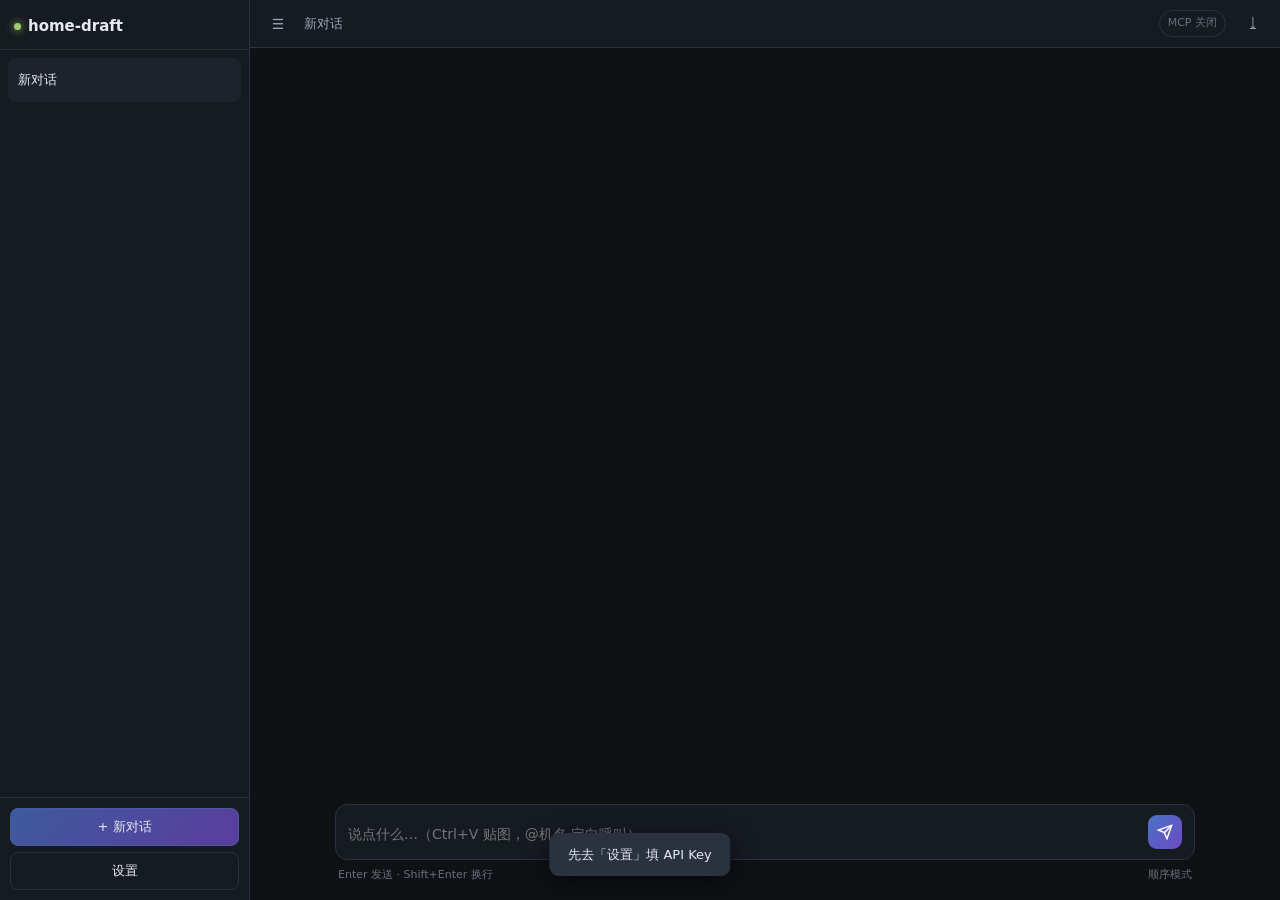
<file: home-draft-main/frontend/index.html>
<!DOCTYPE html>
<html lang="zh-CN">
<head>
<meta charset="UTF-8">
<meta name="viewport" content="width=device-width,initial-scale=1">
<title>home-draft</title>
<style>
:root{--bg:#0f1115;--bg2:#161a21;--bg3:#1d222b;--line:#2a3140;--fg:#e6e9ef;--fg2:#9aa4b5;
--fg3:#66707f;--accent:#7aa2f7;--ok:#9ece6a;--err:#f7768e}
*{box-sizing:border-box;margin:0;padding:0}
html,body{height:100%}
body{font-family:-apple-system,"Segoe UI","Microsoft YaHei",system-ui,sans-serif;background:var(--bg);
color:var(--fg);font-size:14px;line-height:1.65;display:flex;overflow:hidden}
button,input,textarea,select{font-family:inherit;font-size:inherit;color:inherit}
button{cursor:pointer;border:none;background:none}
::-webkit-scrollbar{width:8px;height:8px}
::-webkit-scrollbar-thumb{background:#333c4d;border-radius:4px}
#errbar{position:fixed;top:0;left:0;right:0;z-index:999;background:#3a1420;border-bottom:2px solid #f7768e;
color:#ffc9d4;padding:10px 40px 10px 14px;font-size:12.5px;font-family:Consolas,monospace;
white-space:pre-wrap;max-height:40vh;overflow:auto;display:none}
#errbar .x{position:absolute;top:6px;right:10px;color:#ffc9d4;font-size:18px}
#sidebar{width:250px;flex:0 0 250px;background:var(--bg2);border-right:1px solid var(--line);
display:flex;flex-direction:column;transition:margin-left .2s}
#sidebar.hide{margin-left:-250px}
.sb-head{padding:14px 14px 10px;border-bottom:1px solid var(--line);font-size:15px;font-weight:600;
display:flex;align-items:center;gap:7px}
.dot{width:7px;height:7px;border-radius:50%;background:var(--ok);box-shadow:0 0 8px var(--ok)}
.sb-list{flex:1;overflow-y:auto;padding:8px}
.conv{padding:9px 10px;border-radius:8px;margin-bottom:3px;display:flex;align-items:center;gap:8px;
cursor:pointer;color:var(--fg2);font-size:13px}
.conv:hover,.conv.active{background:var(--bg3)}
.conv.active{color:var(--fg)}
.conv .name{flex:1;overflow:hidden;text-overflow:ellipsis;white-space:nowrap}
.conv .del{opacity:0;color:var(--fg3);font-size:16px;padding:0 3px}
.conv:hover .del{opacity:1}
.sb-foot{padding:10px;border-top:1px solid var(--line);display:flex;flex-direction:column;gap:6px}
.btn{padding:9px 12px;border-radius:8px;background:var(--bg3);color:var(--fg);text-align:center;
font-size:13px;border:1px solid transparent;transition:.15s}
.btn:hover{background:#252c38;border-color:var(--line)}
.btn.primary{background:linear-gradient(135deg,#3d5a9e,#5b3d9e);border-color:#4a5a9e}
.btn.sm{padding:6px 10px;font-size:12px}
.btn.ghost{background:transparent;border:1px solid var(--line)}
.btn.danger{color:var(--err);border:1px solid #4a2c35}
#main{flex:1;display:flex;flex-direction:column;min-width:0}
#topbar{height:48px;flex:0 0 48px;border-bottom:1px solid var(--line);display:flex;align-items:center;
padding:0 12px;gap:10px;background:var(--bg2)}
#conv-title{flex:1;font-size:13px;color:var(--fg2);overflow:hidden;text-overflow:ellipsis;white-space:nowrap}
.icon-btn{width:32px;height:32px;border-radius:7px;display:grid;place-items:center;color:var(--fg2)}
.icon-btn:hover{background:var(--bg3);color:var(--fg)}
.badge{font-size:11px;padding:3px 8px;border-radius:20px;border:1px solid var(--line);color:var(--fg3)}
.badge.on{color:var(--ok);border-color:#2f4a2f}
.badge.off{color:var(--err);border-color:#4a2c35}
#messages{flex:1;overflow-y:auto;padding:20px 0 8px}
.msg{max-width:860px;margin:0 auto 20px;padding:0 20px;display:flex;gap:11px}
.msg.user{flex-direction:row-reverse}
.avatar{width:32px;height:32px;flex:0 0 32px;border-radius:9px;display:grid;place-items:center;
font-size:13px;font-weight:600;color:#fff}
.col{min-width:0;max-width:calc(100% - 90px);display:flex;flex-direction:column}
.msg.user .col{align-items:flex-end}
.sender{font-size:11px;color:var(--fg3);margin-bottom:4px;padding:0 3px}
.bubble{background:var(--bg2);border:1px solid var(--line);border-radius:10px;padding:10px 14px;
word-wrap:break-word;overflow-wrap:anywhere}
.msg.user .bubble{background:#243147;border-color:#2f4059}
.bubble img{max-width:100%;border-radius:6px;margin:5px 0;display:block}
.tools{display:flex;gap:8px;margin-top:6px;opacity:0;transition:.15s}
.msg:hover .tools{opacity:1}
.tools button{font-size:11px;color:var(--fg3)}
.tools button:hover{color:var(--accent)}
.bubble p{margin:0 0 8px}.bubble p:last-child{margin-bottom:0}
.bubble h1,.bubble h2,.bubble h3{margin:12px 0 7px;line-height:1.3}
.bubble ul,.bubble ol{margin:6px 0 8px;padding-left:22px}
.bubble code{background:#0c0e12;padding:1.5px 5px;border-radius:4px;font-size:12.5px;
font-family:Consolas,monospace;color:#e6b673}
.bubble pre{background:#0b0d11;border:1px solid var(--line);border-radius:8px;padding:11px 13px;
overflow-x:auto;margin:8px 0}
.bubble pre code{background:none;padding:0;color:#c3ccdb}
.bubble blockquote{border-left:3px solid var(--accent);padding-left:11px;color:var(--fg2);margin:8px 0}
.bubble table{border-collapse:collapse;margin:8px 0;font-size:13px}
.bubble th,.bubble td{border:1px solid var(--line);padding:5px 10px}
.bubble a{color:var(--accent)}
.bubble hr{border:none;border-top:1px solid var(--line);margin:12px 0}
.toolcard{border:1px solid #3a4a6a;background:#12171f;border-radius:8px;margin:8px 0;font-size:12px;overflow:hidden}
.toolcard .th{padding:7px 11px;background:#182030;color:var(--accent)}
.toolcard .tb{padding:8px 11px;color:var(--fg2);font-family:Consolas,monospace;font-size:11.5px;
white-space:pre-wrap;max-height:200px;overflow:auto}
.typing span{display:inline-block;width:6px;height:6px;border-radius:50%;background:var(--fg3);margin-right:4px;
animation:bl 1.2s infinite}
.typing span:nth-child(2){animation-delay:.2s}.typing span:nth-child(3){animation-delay:.4s}
@keyframes bl{0%,60%,100%{opacity:.3}30%{opacity:1}}
@keyframes sp{to{transform:rotate(360deg)}}.spin{animation:sp 1s linear infinite;display:inline-block}
#composer{padding:10px 20px 16px;max-width:900px;margin:0 auto;width:100%}
#inputbox{background:var(--bg2);border:1px solid var(--line);border-radius:12px;padding:10px 12px}
#inputbox:focus-within{border-color:#3f5a8a}
#atts{display:flex;gap:6px;flex-wrap:wrap;margin-bottom:7px}
#atts:empty{display:none}
.att{position:relative;width:52px;height:52px;border-radius:7px;overflow:hidden;border:1px solid var(--line)}
.att img{width:100%;height:100%;object-fit:cover}
.att .x{position:absolute;top:1px;right:1px;width:16px;height:16px;border-radius:50%;background:#000a;
color:#fff;font-size:11px;display:grid;place-items:center}
#inputrow{display:flex;align-items:flex-end;gap:8px}
#input{flex:1;background:none;border:none;outline:none;resize:none;max-height:180px;min-height:24px;
line-height:1.55;padding:3px 0}
#send{width:34px;height:34px;border-radius:9px;background:linear-gradient(135deg,#4a72c4,#6d4ac4);
display:grid;place-items:center;color:#fff;flex:0 0 34px}
#send.stop{background:#8a3a4a}
#hint{display:flex;justify-content:space-between;font-size:11px;color:var(--fg3);margin-top:6px;padding:0 3px}
#welcome{flex:1;display:flex;flex-direction:column;align-items:center;justify-content:center;gap:12px;
color:var(--fg2);text-align:center;padding:20px}
#welcome h1{font-size:26px;font-weight:600;background:linear-gradient(135deg,#7aa2f7,#bb9af7);
-webkit-background-clip:text;background-clip:text;color:transparent}
#welcome p{font-size:13px;max-width:420px;line-height:1.8}
.mask{position:fixed;inset:0;background:#000a;z-index:100;display:flex;align-items:center;
justify-content:center;padding:20px}
.modal{background:var(--bg2);border:1px solid var(--line);border-radius:14px;width:100%;max-width:640px;
max-height:88vh;display:flex;flex-direction:column;box-shadow:0 20px 60px #0009}
.mhead{display:flex;align-items:center;padding:15px 18px;border-bottom:1px solid var(--line)}
.mhead h2{font-size:15px;flex:1}
.mbody{padding:16px 18px;overflow-y:auto;flex:1}
.mfoot{padding:13px 18px;border-top:1px solid var(--line);display:flex;gap:9px;justify-content:flex-end}
.tabs{display:flex;gap:4px;padding:0 18px;border-bottom:1px solid var(--line)}
.tab{padding:10px 13px;font-size:13px;color:var(--fg3);border-bottom:2px solid transparent;
margin-bottom:-1px;cursor:pointer}
.tab.active{color:var(--accent);border-bottom-color:var(--accent)}
.field{margin-bottom:14px}
.field label{display:block;font-size:12px;color:var(--fg2);margin-bottom:5px}
.desc{font-size:11px;color:var(--fg3);margin-top:4px;line-height:1.6}
.field input,.field select,.field textarea{width:100%;background:var(--bg);border:1px solid var(--line);
border-radius:7px;padding:8px 10px;outline:none}
.field input:focus{border-color:#3f5a8a}
.field textarea{resize:vertical;min-height:70px;font-family:Consolas,monospace;font-size:12.5px}
.row2{display:grid;grid-template-columns:1fr 1fr;gap:11px}
.sw{display:flex;align-items:center;justify-content:space-between;padding:9px 0;
border-bottom:1px solid #2228;gap:12px}
.sw:last-child{border:none}
.sw .l{font-size:13px}
.sw .d{font-size:11px;color:var(--fg3);margin-top:2px}
.tg{width:40px;height:22px;border-radius:11px;background:#333c4d;position:relative;flex:0 0 40px;
transition:.2s;cursor:pointer}
.tg::after{content:"";position:absolute;width:16px;height:16px;border-radius:50%;background:#fff;
top:3px;left:3px;transition:.2s}
.tg.on{background:var(--accent)}.tg.on::after{left:21px}
.machine{border:1px solid var(--line);border-radius:9px;padding:12px;margin-bottom:11px;background:var(--bg3)}
.machine .mh{display:flex;align-items:center;gap:8px;margin-bottom:10px}
.machine .c{width:10px;height:10px;border-radius:50%}
.machine .n{flex:1;font-size:13px;font-weight:600}
.machine .a{display:flex;gap:6px}
.mem{border:1px solid var(--line);border-radius:8px;padding:10px;margin-bottom:8px;background:var(--bg3);
font-size:12.5px}
.mem .mt{display:flex;justify-content:space-between;margin-bottom:5px;color:var(--fg3);font-size:11px}
#toast{position:fixed;bottom:24px;left:50%;transform:translateX(-50%) translateY(80px);background:#2a3240;
border:1px solid var(--line);padding:10px 18px;border-radius:9px;font-size:13px;z-index:300;opacity:0;
transition:.25s;box-shadow:0 8px 24px #0008}
#toast.show{opacity:1;transform:translateX(-50%) translateY(0)}
#toast.err{border-color:#5a2c38;color:#ffb0bd}
#toast.ok{border-color:#2f4a2f;color:#b6e08f}
.hidden{display:none!important}
</style>
</head>
<body>

<div id="errbar"><button class="x" onclick="document.getElementById('errbar').style.display='none'">×</button><div id="errtxt"></div></div>

<aside id="sidebar">
  <div class="sb-head"><span class="dot"></span>home-draft</div>
  <div class="sb-list" id="convlist"></div>
  <div class="sb-foot">
    <button class="btn primary" onclick="newConv()">+ 新对话</button>
    <button class="btn ghost" onclick="openSettings()">设置</button>
  </div>
</aside>

<main id="main">
  <div id="topbar">
    <button class="icon-btn" onclick="document.getElementById('sidebar').classList.toggle('hide')">☰</button>
    <div id="conv-title">新对话</div>
    <span class="badge" id="mcpbadge">MCP 未连接</span>
    <button class="icon-btn" onclick="openExport()" title="导出">⤓</button>
  </div>

  <div id="welcome">
    <h1>home-draft</h1>
    <p>一个跑在本地的家。<br>先去设置里填 provider。</p>
    <button class="btn" onclick="openSettings()">开始配置</button>
  </div>

  <div id="messages" class="hidden"></div>

  <div id="composer" class="hidden">
    <div id="inputbox">
      <div id="atts"></div>
      <div id="inputrow">
        <textarea id="input" rows="1" placeholder="说点什么…（Ctrl+V 贴图，@机名 定向呼叫）"></textarea>
        <button id="send" onclick="onSendClick()"><svg width="16" height="16" viewBox="0 0 24 24" fill="none" stroke="currentColor" stroke-width="2.2"><path d="M22 2L11 13"/><path d="M22 2l-7 20-4-9-9-4 20-7z"/></svg></button>
      </div>
    </div>
    <div id="hint"><span>Enter 发送 · Shift+Enter 换行</span><span id="modehint"></span></div>
  </div>
</main>

<div id="modal"></div>
<div id="toast"></div>

<script>
/* ==================================================================
   0. 错误看得见
   ================================================================== */
function showErr(msg) {
  const bar = document.getElementById('errbar');
  const txt = document.getElementById('errtxt');
  if (!bar || !txt) return;
  txt.textContent += (txt.textContent ? '\n' : '') + msg;
  bar.style.display = 'block';
}
window.addEventListener('error', e => {
  showErr('[错误] ' + (e.message || '?') + '\n  位置: ' + (e.filename || '?') + ':' + (e.lineno || '?'));
});
window.addEventListener('unhandledrejection', e => {
  showErr('[未处理的 Promise 错误] ' + (e.reason && e.reason.message ? e.reason.message : e.reason));
});

/* ==================================================================
   1. 存储
   ================================================================== */
const K = { CONV: 'hd.conv', SET: 'hd.set', MEM: 'hd.mem', CUR: 'hd.cur' };
const store = {
  get(k, d) { try { const v = localStorage.getItem(k); return v ? JSON.parse(v) : d; } catch (e) { return d; } },
  set(k, v) { try { localStorage.setItem(k, JSON.stringify(v)); return true; } catch (e) { toast('存储失败: ' + e.message, 'err'); return false; } },
};

const DEF = {
  mcpUrl: 'http://127.0.0.1:8766',
  mcpEnabled: false,
  confirmTools: true,
  mode: 'sequential',
  maxToolRounds: 6,
  machines: [{
    id: 'miro', name: 'miro', color: '#7aa2f7', enabled: true,
    provider: 'anthropic', baseUrl: 'https://api.anthropic.com', apiKey: '',
    model: 'claude-sonnet-4-20250514',
    systemPrompt: '你是 miro，住在这个家里。说话自然、有温度。',
    maxTokens: 4096, temperature: 0.7,
  }],
};

let settings = Object.assign({}, DEF, store.get(K.SET, {}));
if (!Array.isArray(settings.machines) || !settings.machines.length) {
  settings.machines = JSON.parse(JSON.stringify(DEF.machines));
}
let conversations = store.get(K.CONV, []);
let memories = store.get(K.MEM, []);
let curId = store.get(K.CUR, null);
let pending = [];
let abortCtl = null;
let busy = false;
let mcpCache = null;
let tab = 'provider';
let extServers = [];

const saveSet = () => store.set(K.SET, settings);
const saveConv = () => store.set(K.CONV, conversations);
const saveMem = () => store.set(K.MEM, memories);

/* ==================================================================
   2. 小工具
   ================================================================== */
const uid = () => Date.now().toString(36) + Math.random().toString(36).slice(2, 7);
const esc = s => String(s == null ? '' : s).replace(/[&<>"']/g,
  c => ({ '&': '&amp;', '<': '&lt;', '>': '&gt;', '"': '&quot;', "'": '&#39;' }[c]));
const $ = id => document.getElementById(id);

function toast(msg, type) {
  const el = $('toast'); if (!el) return;
  el.textContent = msg;
  el.className = 'show ' + (type || '');
  clearTimeout(el._t);
  el._t = setTimeout(() => { el.className = ''; }, 2400);
}

const getName = id => settings.machines.find(m => m.id === id || m.name === id);
function hhmm(ts) {
  if (!ts) return '';
  const d = new Date(ts);
  return String(d.getHours()).padStart(2, '0') + ':' + String(d.getMinutes()).padStart(2, '0');
}

/* ==================================================================
   3. Markdown（轻量自实现）
   ================================================================== */
function md(src) {
  if (!src) return '';
  let s = String(src).replace(/\r\n/g, '\n');
  const blocks = [];
  s = s.replace(/```([\w+-]*)\n?([\s\S]*?)```/g, (_, lang, code) => {
    const i = blocks.length;
    blocks.push('<pre><code>' + esc(code.replace(/\n$/, '')) + '</code></pre>');
    return '\u0000B' + i + '\u0000';
  });

  const inline = t => t
    .replace(/`([^`\n]+)`/g, (_, c) => '<code>' + esc(c) + '</code>')
    .replace(/!\[([^\]]*)\]\(([^)\s]+)\)/g, (_, a, u) => '<img src="' + esc(u) + '" alt="' + esc(a) + '">')
    .replace(/\[([^\]]+)\]\(([^)\s]+)\)/g, (_, t2, u) => '<a href="' + esc(u) + '" target="_blank" rel="noopener">' + esc(t2) + '</a>')
    .replace(/\*\*([^*]+)\*\*/g, '<strong>$1</strong>')
    .replace(/(^|[^*])\*([^*\n]+)\*/g, '$1<em>$2</em>')
    .replace(/~~([^~]+)~~/g, '<del>$1</del>');

  const out = [];
  let list = null, quote = false, tbl = [];
  const fList = () => { if (list) { out.push('</' + list + '>'); list = null; } };
  const fQuote = () => { if (quote) { out.push('</blockquote>'); quote = false; } };
  const fTbl = () => {
    if (!tbl.length) return;
    const rows = tbl.filter(r => !/^\s*\|?[\s:-]+\|/.test(r));
    const cells = r => r.replace(/^\||\|$/g, '').split('|').map(c => c.trim());
    if (rows.length) {
      out.push('<table><thead><tr>' + cells(rows[0]).map(c => '<th>' + inline(c) + '</th>').join('') +
        '</tr></thead><tbody>' + rows.slice(1).map(r => '<tr>' + cells(r).map(c => '<td>' + inline(c) + '</td>').join('') + '</tr>').join('') +
        '</tbody></table>');
    }
    tbl = [];
  };

  for (const raw of s.split('\n')) {
    const line = esc(raw);
    const bm = line.match(/^\u0000B(\d+)\u0000$/);
    if (bm) { fList(); fQuote(); fTbl(); out.push(blocks[+bm[1]]); continue; }
    if (/^\s*\|.*\|\s*$/.test(line)) { fList(); fQuote(); tbl.push(line); continue; }
    fTbl();
    if (!line.trim()) { fList(); fQuote(); continue; }
    const h = line.match(/^(#{1,6})\s+(.*)$/);
    if (h) { fList(); fQuote(); out.push('<h' + h[1].length + '>' + inline(h[2]) + '</h' + h[1].length + '>'); continue; }
    if (/^\s*([-*_])\1{2,}\s*$/.test(line)) { fList(); fQuote(); out.push('<hr>'); continue; }
    const q = line.match(/^\s*&gt;\s?(.*)$/);
    if (q) { fList(); if (!quote) { out.push('<blockquote>'); quote = true; } out.push('<p>' + inline(q[1]) + '</p>'); continue; }
    fQuote();
    const ol = line.match(/^\s*\d+\.\s+(.*)$/);
    if (ol) { if (list !== 'ol') { fList(); out.push('<ol>'); list = 'ol'; } out.push('<li>' + inline(ol[1]) + '</li>'); continue; }
    const ul = line.match(/^\s*[-*+]\s+(.*)$/);
    if (ul) { if (list !== 'ul') { fList(); out.push('<ul>'); list = 'ul'; } out.push('<li>' + inline(ul[1]) + '</li>'); continue; }
    fList();
    out.push('<p>' + inline(line) + '</p>');
  }
  fList(); fQuote(); fTbl();
  return out.join('');
}

/* ==================================================================
   4. 对话 & 渲染
   ================================================================== */
const curConv = () => conversations.find(c => c.id === curId);

function newConv(silent) {
  const c = { id: uid(), title: '新对话', messages: [], ts: Date.now() };
  conversations.unshift(c);
  curId = c.id;
  saveConv(); store.set(K.CUR, curId);
  renderList(); renderChat();
  if (!silent) { const i = $('input'); if (i) i.focus(); }
}

function delConv(id, ev) {
  if (ev) ev.stopPropagation();
  if (!confirm('删除这个对话？')) return;
  conversations = conversations.filter(c => c.id !== id);
  if (curId === id) curId = conversations[0] ? conversations[0].id : null;
  saveConv(); store.set(K.CUR, curId);
  renderList(); renderChat();
}

function renderList() {
  const el = $('convlist'); if (!el) return;
  if (!conversations.length) {
    el.innerHTML = '<div style="padding:14px;font-size:12px;color:#66707f;text-align:center">还没有对话</div>';
    return;
  }
  el.innerHTML = conversations.map(c =>
    '<div class="conv' + (c.id === curId ? ' active' : '') + '" onclick="switchConv(\'' + c.id + '\')">' +
    '<span class="name">' + esc(c.title) + '</span>' +
    '<span class="del" onclick="delConv(\'' + c.id + '\',event)">×</span></div>').join('');
}

function switchConv(id) {
  curId = id; store.set(K.CUR, curId);
  renderList(); renderChat();
}

function lastVisibleIndex() {
  const list = curConv() ? curConv().messages : [];
  for (let i = list.length - 1; i >= 0; i--) if (!list[i].internal) return i;
  return -1;
}

function renderChat() {
  const conv = curConv();
  const w = $('welcome'), m = $('messages'), comp = $('composer');
  $('conv-title').textContent = conv ? conv.title : '新对话';
  $('modehint').textContent = settings.mode === 'parallel' ? '并行模式' : '顺序模式';

  if (!conv) {
    w.classList.remove('hidden'); m.classList.add('hidden'); comp.classList.add('hidden');
    return;
  }
  w.classList.add('hidden'); m.classList.remove('hidden'); comp.classList.remove('hidden');
  m.innerHTML = '';
  const li = lastVisibleIndex();
  conv.messages.forEach((msg, i) => {
    if (msg.internal) return;
    m.appendChild(renderMsg(msg, i, i === li));
  });
  scrollBottom(true);
}

function renderMsg(msg, idx, isLast) {
  const wrap = document.createElement('div');
  wrap.className = 'msg ' + (msg.role === 'user' ? 'user' : 'ai');

  const mac = msg.role === 'user' ? null : getName(msg.machineId);
  const name = msg.role === 'user' ? 'Nefe' : (msg.name || (mac && mac.name) || 'AI');
  const color = msg.role === 'user' ? '#4a6fa5' : (msg.color || (mac && mac.color) || '#7aa2f7');

  const av = document.createElement('div');
  av.className = 'avatar';
  av.style.background = 'linear-gradient(135deg,' + color + ',' + color + '99)';
  av.textContent = (name || '?').slice(0, 1).toUpperCase();

  const col = document.createElement('div');
  col.className = 'col';

  const sd = document.createElement('div');
  sd.className = 'sender';
  sd.textContent = name + (msg.role === 'user' ? '' : '  ·  ' + hhmm(msg.ts));
  col.appendChild(sd);

  const bub = document.createElement('div');
  bub.className = 'bubble';

  (msg.images || []).forEach(src => {
    const im = document.createElement('img');
    im.src = src; bub.appendChild(im);
  });

  (msg.toolCalls || []).forEach(tc => bub.appendChild(toolCard(tc)));

  if (msg.content) {
    const d = document.createElement('div');
    d.className = 'md-body';
    d.innerHTML = md(msg.content);
    bub.appendChild(d);
  }

  if (!msg.content && !(msg.images || []).length && !(msg.toolCalls || []).length) {
    bub.innerHTML = '<span class="typing"><span></span><span></span><span></span></span>';
  }
  col.appendChild(bub);

  const tools = document.createElement('div');
  tools.className = 'tools';
  const cp = document.createElement('button');
  cp.textContent = '复制';
  cp.onclick = () => { try { navigator.clipboard.writeText(msg.content || ''); toast('已复制', 'ok'); } catch (e) {} };
  tools.appendChild(cp);
  if (msg.role !== 'user' && isLast) {
    const rg = document.createElement('button');
    rg.textContent = '重生成';
    rg.onclick = regenerate;
    tools.appendChild(rg);
  }
  col.appendChild(tools);

  wrap.appendChild(av); wrap.appendChild(col);
  return wrap;
}

function toolCard(tc) {
  const d = document.createElement('div');
  d.className = 'toolcard';
  const st = tc.status === 'running' ? '<span class="spin">◌</span>' : (tc.status === 'error' ? '✕' : '✓');
  let h = '<div class="th">' + st + ' ' + esc(tc.name) + '</div>';
  d.innerHTML = h;
  if (tc.args) {
    const b = document.createElement('div');
    b.className = 'tb';
    b.textContent = typeof tc.args === 'string' ? tc.args : JSON.stringify(tc.args, null, 2);
    d.appendChild(b);
  }
  if (tc.result) {
    const b2 = document.createElement('div');
    b2.className = 'tb';
    b2.style.borderTop = '1px solid #2a3140';
    b2.textContent = typeof tc.result === 'string' ? tc.result : JSON.stringify(tc.result, null, 2);
    d.appendChild(b2);
  }
  return d;
}

function scrollBottom(force) {
  const el = $('messages'); if (!el) return;
  if (force || el.scrollHeight - el.scrollTop - el.clientHeight < 160) el.scrollTop = el.scrollHeight;
}

function patchLast(msg) {
  const el = $('messages'); if (!el) return;
  const wraps = el.querySelectorAll('.msg');
  const last = wraps[wraps.length - 1];
  if (!last) return;
  const bub = last.querySelector('.bubble'); if (!bub) return;
  let d = bub.querySelector('.md-body');
  if (!d) { d = document.createElement('div'); d.className = 'md-body'; bub.appendChild(d); }
  d.innerHTML = md(msg.content);
  scrollBottom(false);
}

/* ==================================================================
   5. 输入 & 图片
   ================================================================== */
const inp = () => $('input');

function addImg(file) {
  if (!file || !file.type || file.type.indexOf('image/') !== 0) return;
  const r = new FileReader();
  r.onload = () => { pending.push({ dataUrl: r.result }); renderAtts(); };
  r.readAsDataURL(file);
}

function renderAtts() {
  const el = $('atts'); if (!el) return;
  el.innerHTML = pending.map((p, i) =>
    '<div class="att"><img src="' + p.dataUrl + '"><div class="x" onclick="rmImg(' + i + ')">×</div></div>').join('');
}
function rmImg(i) { pending.splice(i, 1); renderAtts(); }

function onSendClick() {
  if (busy) { stopGen(); return; }
  sendMessage();
}

function stopGen() {
  if (abortCtl) { try { abortCtl.abort(); } catch (e) {} }
  busy = false; updateSend(); toast('已停止');
}

function updateSend() {
  const b = $('send'); if (!b) return;
  b.classList.toggle('stop', busy);
  b.title = busy ? '停止' : '发送';
  b.innerHTML = busy
    ? '<svg width="14" height="14" viewBox="0 0 24 24" fill="currentColor"><rect x="6" y="6" width="12" height="12" rx="2"/></svg>'
    : '<svg width="16" height="16" viewBox="0 0 24 24" fill="none" stroke="currentColor" stroke-width="2.2"><path d="M22 2L11 13"/><path d="M22 2l-7 20-4-9-9-4 20-7z"/></svg>';
}

/* ==================================================================
   6. @mention & 发送
   ================================================================== */
function pick(text) {
  const on = settings.machines.filter(m => m.enabled);
  if (!on.length) return [];
  const hit = on.filter(m => {
    const s = m.name.replace(/[.*+?^${}()|[\]\\]/g, '\\$&');
    return new RegExp('@' + s + '(?![\\w\\u4e00-\\u9fa5])').test(text);
  });
  return hit.length ? hit : on;
}

async function sendMessage() {
  if (busy) return;
  if (!curConv()) newConv(true);
  const conv = curConv();
  const text = inp().value.trim();
  if (!text && !pending.length) return;

  const on = settings.machines.filter(m => m.enabled);
  if (!on.length) { toast('没有启用的机', 'err'); openSettings(); return; }
  if (!on.some(m => m.apiKey)) { toast('还没填 API Key', 'err'); openSettings(); return; }

  conv.messages.push({ role: 'user', content: text, images: pending.map(p => p.dataUrl), ts: Date.now() });
  if (conv.title === '新对话' && text) conv.title = text.slice(0, 24);

  inp().value = '';
  if (inp()) inp().style.height = 'auto';
  pending = []; renderAtts();
  saveConv(); renderList(); renderChat();

  await runMachines(conv, pick(text));
}

async function runMachines(conv, targets) {
  busy = true; updateSend();
  abortCtl = new AbortController();
  try {
    if (settings.mode === 'parallel' && targets.length > 1) {
      await Promise.all(targets.map(m => runOne(conv, m)));
    } else {
      for (const m of targets) await runOne(conv, m);
    }
  } catch (e) {
    if (e && e.name !== 'AbortError') toast('出错：' + e.message, 'err');
  } finally {
    busy = false; abortCtl = null; updateSend();
    saveConv(); renderChat();
  }
}

async function runOne(conv, machine) {
  const msg = { role: 'assistant', machineId: machine.id, name: machine.name,
    color: machine.color, content: '', toolCalls: [], ts: Date.now() };
  conv.messages.push(msg);
  renderChat();
  try {
    await agentLoop(conv, machine, msg);
  } catch (e) {
    if (e && e.name === 'AbortError') msg.content = msg.content || '（已停止）';
    else msg.content = (msg.content ? msg.content + '\n\n' : '') + '⚠️ 请求失败：' + (e ? e.message : e);
  }
  renderChat(); saveConv();
}

/* ==================================================================
   7. Agent 工具循环
   ================================================================== */
async function agentLoop(conv, machine, msg) {
  let tools = [];
  if (settings.mcpEnabled) tools = await mcpList().catch(() => []);

  for (let r = 0; r < settings.maxToolRounds; r++) {
    const res = await callModel(conv, machine, tools);
    if (!res.toolUses.length) { saveConv(); return; }

    conv.messages.push({ role: 'assistant', machineId: machine.id, name: machine.name,
      color: machine.color, content: msg.content, toolUses: res.toolUses,
      ts: Date.now(), internal: true });

    const results = [];
    for (const tu of res.toolUses) {
      const card = { name: tu.name, args: tu.input, status: 'running', result: '' };
      msg.toolCalls.push(card);
      renderChat();
      try {
        const out = await execTool(machine, tu.name, tu.input);
        card.status = out.error ? 'error' : 'ok';
        card.result = out.error ? out.error : out.text;
      } catch (e) {
        card.status = 'error';
        card.result = String((e && e.message) || e);
      }
      results.push({ id: tu.id, name: tu.name, content: String(card.result == null ? '' : card.result) });
      renderChat();
    }

    conv.messages.push({ role: 'tool_results', machineId: machine.id, results,
      ts: Date.now(), internal: true });
  }
  if (msg.content) msg.content += '\n\n_(已达工具调用轮数上限)_';
}

/* ==================================================================
   8. 历史（provider 无关）
   ================================================================== */
function buildHistory(conv) {
  const out = [];
  for (const m of conv.messages) {
    if (m.role === 'user') {
      const parts = [];
      if (m.content) parts.push({ type: 'text', text: m.content });
      (m.images || []).forEach(d => parts.push({ type: 'image', dataUrl: d }));
      out.push({ role: 'user', parts });
    } else if (m.role === 'assistant') {
      if (m.internal && !(m.toolUses && m.toolUses.length)) continue;
      out.push({ role: 'assistant', text: m.content || '', toolUses: m.toolUses || [] });
    } else if (m.role === 'tool_results') {
      out.push({ role: 'tool_results', results: m.results || [] });
    }
  }
  return out;
}

function toBase64(dataUrl) {
  const m = /^data:([^;]+);base64,(.*)$/.exec(dataUrl || '');
  return m ? { mediaType: m[1], data: m[2] } : null;
}

/* ==================================================================
   9. Provider
   ================================================================== */
async function callModel(conv, machine, tools) {
  const history = buildHistory(conv);
  const sys = [machine.systemPrompt].filter(Boolean);
  const mem = memFor(machine);
  if (mem) sys.push(mem);

  const others = settings.machines.filter(m => m.enabled && m.id !== machine.id);
  if (others.length) {
    sys.push('当前是多机群聊。你的名字是「' + machine.name + '」。其他成员：' +
      others.map(m => '「' + m.name + '」').join('、') + '。');
  }
  const system = sys.join('\n\n');

  return machine.provider === 'anthropic'
    ? runAnthropic(machine, system, history, tools)
    : runOpenAI(machine, system, history, tools);
}

const trimBase = b => (b || '').replace(/\/+$/, '');

async function runAnthropic(machine, system, history, tools) {
  const url = trimBase(machine.baseUrl) + '/v1/messages';
  const messages = [];

  for (const m of history) {
    if (m.role === 'user') {
      const c = m.parts.map(p => {
        if (p.type === 'text') return { type: 'text', text: p.text };
        const b = toBase64(p.dataUrl);
        return b ? { type: 'image', source: { type: 'base64', media_type: b.mediaType, data: b.data } } : null;
      }).filter(Boolean);
      messages.push({ role: 'user', content: c.length ? c : [{ type: 'text', text: '...' }] });
    } else if (m.role === 'assistant') {
      const blocks = [];
      if (m.text) blocks.push({ type: 'text', text: m.text });
      (m.toolUses || []).forEach(tu => blocks.push({ type: 'tool_use', id: tu.id, name: tu.name, input: tu.input || {} }));
      if (blocks.length) messages.push({ role: 'assistant', content: blocks });
    } else if (m.role === 'tool_results') {
      messages.push({ role: 'user', content: m.results.map(r =>
        ({ type: 'tool_result', tool_use_id: r.id, content: r.content })) });
    }
  }

  const body = { model: machine.model, max_tokens: machine.maxTokens || 4096,
    temperature: machine.temperature == null ? 0.7 : machine.temperature, messages, stream: true };
  if (system) body.system = system;
  if (tools.length) body.tools = tools.map(t => ({ name: t.name, description: t.description, input_schema: t.inputSchema }));

  const res = await fetch(url, {
    method: 'POST',
    headers: { 'Content-Type': 'application/json', 'x-api-key': machine.apiKey,
      'anthropic-version': '2023-06-01', 'anthropic-dangerous-direct-browser-access': 'true' },
    body: JSON.stringify(body),
    signal: abortCtl ? abortCtl.signal : undefined,
  });
  if (!res.ok) throw new Error(await readErr(res));

  let text = '';
  const toolUses = [], buf = {};
  await readSSE(res, ev => {
    if (ev.type === 'content_block_start' && ev.content_block && ev.content_block.type === 'tool_use') {
      buf[ev.index] = { id: ev.content_block.id, name: ev.content_block.name, json: '' };
    } else if (ev.type === 'content_block_delta') {
      if (ev.delta && ev.delta.type === 'text_delta') {
        text += ev.delta.text;
        liveText(text);
      } else if (ev.delta && ev.delta.type === 'input_json_delta') {
        if (buf[ev.index]) buf[ev.index].json += ev.delta.partial_json;
      }
    } else if (ev.type === 'content_block_stop') {
      const t = buf[ev.index];
      if (t) {
        let input = {};
        try { input = JSON.parse(t.json || '{}'); } catch (e) {}
        toolUses.push({ id: t.id, name: t.name, input });
      }
    } else if (ev.type === 'error') {
      throw new Error((ev.error && ev.error.message) || 'API error');
    }
  });
  return { text, toolUses };
}

async function runOpenAI(machine, system, history, tools) {
  const url = trimBase(machine.baseUrl) + '/v1/chat/completions';
  const messages = [];
  if (system) messages.push({ role: 'system', content: system });

  for (const m of history) {
    if (m.role === 'user') {
      const hasImg = m.parts.some(p => p.type === 'image');
      if (hasImg) {
        messages.push({ role: 'user', content: m.parts.map(p => p.type === 'text'
          ? { type: 'text', text: p.text }
          : { type: 'image_url', image_url: { url: p.dataUrl } }) });
      } else {
        messages.push({ role: 'user', content: m.parts.map(p => p.text).join('\n') });
      }
    } else if (m.role === 'assistant') {
      const o = { role: 'assistant', content: m.text || '' };
      if (m.toolUses && m.toolUses.length) {
        o.tool_calls = m.toolUses.map(tu => ({ id: tu.id, type: 'function',
          function: { name: tu.name, arguments: JSON.stringify(tu.input || {}) } }));
        if (!o.content) delete o.content;
      }
      messages.push(o);
    } else if (m.role === 'tool_results') {
      m.results.forEach(r => messages.push({ role: 'tool', tool_call_id: r.id, content: r.content }));
    }
  }

  const body = { model: machine.model, messages, stream: true,
    temperature: machine.temperature == null ? 0.7 : machine.temperature };
  if (machine.maxTokens) body.max_tokens = machine.maxTokens;
  if (tools.length) body.tools = tools.map(t => ({ type: 'function',
    function: { name: t.name, description: t.description, parameters: t.inputSchema } }));

  const res = await fetch(url, {
    method: 'POST',
    headers: { 'Content-Type': 'application/json', Authorization: 'Bearer ' + machine.apiKey },
    body: JSON.stringify(body),
    signal: abortCtl ? abortCtl.signal : undefined,
  });
  if (!res.ok) throw new Error(await readErr(res));

  let text = '';
  const buf = {};
  await readSSE(res, ev => {
    const d = ev.choices && ev.choices[0] && ev.choices[0].delta;
    if (!d) return;
    if (d.content) { text += d.content; liveText(text); }
    if (d.tool_calls) {
      for (const tc of d.tool_calls) {
        const i = tc.index == null ? 0 : tc.index;
        if (!buf[i]) buf[i] = { id: tc.id || ('call_' + i), name: '', args: '' };
        if (tc.id) buf[i].id = tc.id;
        if (tc.function && tc.function.name) buf[i].name += tc.function.name;
        if (tc.function && tc.function.arguments) buf[i].args += tc.function.arguments;
      }
    }
  });

  const toolUses = Object.keys(buf).map(k => {
    let input = {};
    try { input = JSON.parse(buf[k].args || '{}'); } catch (e) {}
    return { id: buf[k].id, name: buf[k].name, input };
  });
  return { text, toolUses };
}

/* 流式时把文字写进当前气泡 */
function liveText(text) {
  const conv = curConv(); if (!conv) return;
  for (let i = conv.messages.length - 1; i >= 0; i--) {
    if (!conv.messages[i].internal) { conv.messages[i].content = text; patchLast(conv.messages[i]); break; }
  }
}

async function readErr(res) {
  let d = '';
  try {
    const t = await res.text();
    try { const j = JSON.parse(t); d = (j.error && j.error.message) || j.message || t; }
    catch (e) { d = t; }
  } catch (e) {}
  return 'HTTP ' + res.status + ' ' + res.statusText + (d ? ' — ' + String(d).slice(0, 400) : '');
}

async function readSSE(res, onEvent) {
  const reader = res.body.getReader();
  const dec = new TextDecoder();
  let buf = '';
  for (;;) {
    const r = await reader.read();
    if (r.done) break;
    buf += dec.decode(r.value, { stream: true });
    let i;
    while ((i = buf.indexOf('\n\n')) >= 0) {
      const chunk = buf.slice(0, i);
      buf = buf.slice(i + 2);
      for (const line of chunk.split('\n')) {
        const l = line.trim();
        if (l.indexOf('data:') !== 0) continue;
        const p = l.slice(5).trim();
        if (!p || p === '[DONE]') continue;
        try { onEvent(JSON.parse(p)); } catch (e) {}
      }
    }
  }
}

/* ==================================================================
   10. MCP 客户端 & hub 管理
   ================================================================== */
async function mcpRpc(method, params) {
  const res = await fetch(settings.mcpUrl, {
    method: 'POST',
    headers: { 'Content-Type': 'application/json', Accept: 'application/json' },
    body: JSON.stringify({ jsonrpc: '2.0', id: uid(), method, params }),
  });
  if (!res.ok) throw new Error('MCP HTTP ' + res.status);
  const j = await res.json();
  if (j.error) throw new Error(j.error.message || 'MCP error');
  return j.result;
}

async function mcpList() {
  if (mcpCache) return mcpCache;
  await mcpRpc('initialize', { protocolVersion: '2024-11-05', capabilities: {},
    clientInfo: { name: 'home-draft', version: '1.0.0' } });
  const r = await mcpRpc('tools/list', {});
  mcpCache = r.tools || [];
  return mcpCache;
}

async function execTool(machine, name, args) {
  const tool = (mcpCache || []).find(t => t.name === name);
  if (settings.confirmTools && tool && tool.confirm) {
    const ok = await askConfirm('「' + machine.name + '」想调用工具',
      name + '\n\n参数：\n' + JSON.stringify(args, null, 2));
    if (!ok) return { error: '用户拒绝了这次工具调用' };
  }
  const r = await mcpRpc('tools/call', { name, arguments: args });
  const text = (r.content || []).map(c => c.text || '').join('\n');
  if (r.isError) return { error: text || '工具执行失败' };
  return { text };
}

async function testMcp() {
  try { mcpCache = null; const t = await mcpList(); return { ok: true, count: t.length }; }
  catch (e) { return { ok: false, error: e.message }; }
}

async function refreshBadge() {
  const el = $('mcpbadge'); if (!el) return;
  if (!settings.mcpEnabled) { el.textContent = 'MCP 关闭'; el.className = 'badge'; return; }
  const r = await testMcp();
  el.textContent = r.ok ? ('MCP ' + r.count + ' 工具') : 'MCP 未连接';
  el.className = 'badge ' + (r.ok ? 'on' : 'off');
}

function memFor(machine) {
  const l = memories.filter(m => !m.machineId || m.machineId === 'all' || m.machineId === machine.id);
  return l.length ? '## 你记得的事\n' + l.map(m => '- ' + m.content).join('\n') : '';
}

/* ==================================================================
   11. 模态 & 确认
   ================================================================== */
function openModal(html) {
  $('modal').innerHTML = '<div class="mask" onclick="if(event.target===this)closeModal()">'
    + '<div class="modal">' + html + '</div></div>';
}
function closeModal() { $('modal').innerHTML = ''; }

function askConfirm(title, body) {
  return new Promise(resolve => {
    openModal('<div class="mhead"><h2>' + esc(title) + '</h2></div>' +
      '<div class="mbody"><pre style="white-space:pre-wrap;font-size:12px;color:#9aa4b5;font-family:Consolas,monospace">' +
      esc(body) + '</pre></div><div class="mfoot">' +
      '<button class="btn ghost" id="cfno">拒绝</button>' +
      '<button class="btn primary" id="cfyes">允许</button></div>');
    $('cfno').onclick = () => { closeModal(); resolve(false); };
    $('cfyes').onclick = () => { closeModal(); resolve(true); };
  });
}

/* ==================================================================
   12. 设置面板
   ================================================================== */
function openSettings() { renderSettings(); }

function renderSettings() {
  const tabs = [['provider', 'Provider'], ['machines', '机'], ['mcp', 'MCP'],
    ['memory', '记忆'], ['general', '通用']];
  openModal(
    '<div class="mhead"><h2>设置</h2><button class="icon-btn" onclick="closeModal()">✕</button></div>' +
    '<div class="tabs">' + tabs.map(t =>
      '<div class="tab' + (tab === t[0] ? ' active' : '') + '" onclick="tab=\'' + t[0] + '\';renderSettings()">' + t[1] + '</div>'
    ).join('') + '</div>' +
    '<div class="mbody" id="setbody"></div>' +
    '<div class="mfoot"><button class="btn primary" onclick="saveAll()">保存</button></div>');

  $('setbody').innerHTML = tabHtml();
  bindFields();
}

function tabHtml() {
  if (tab === 'provider') {
    return '' +
      '<div class="field"><label>对话模式</label><select id="f-mode">' +
      '<option value="sequential"' + (settings.mode === 'sequential' ? ' selected' : '') + '>顺序（A 回完 → B 看着再回）</option>' +
      '<option value="parallel"' + (settings.mode === 'parallel' ? ' selected' : '') + '>并行（同时发，各自回）</option>' +
      '</select></div>' +
      '<div class="field"><label>工具调用最大轮数</label><input type="number" id="f-rounds" min="1" max="20" value="' + settings.maxToolRounds + '"></div>' +
      '<div class="desc">消息里写 @机名 只触发那一台。</div>';
  }

  if (tab === 'machines') {
    if (!settings.machines.length) settings.machines = JSON.parse(JSON.stringify(DEF.machines));
    return settings.machines.map((m, i) => {
      const filled = m.apiKey && m.apiKey.length;
      const preview = filled ? (m.apiKey.slice(0, 7) + '…' + m.apiKey.slice(-4)) : '';
      return '' +
      '<div class="machine">' +
        '<div class="mh"><span class="c" style="background:' + esc(m.color) + '"></span>' +
        '<span class="n">' + esc(m.name) + '</span><div class="a">' +
        '<button class="btn sm ghost" onclick="toggleMachine(' + i + ')">' + (m.enabled ? '启用中' : '已停用') + '</button>' +
        (settings.machines.length > 1 ? '<button class="btn sm danger" onclick="removeMachine(' + i + ')">删除</button>' : '') +
        '</div></div>' +
        '<div class="row2">' +
        '<div class="field"><label>名字</label><input data-i="' + i + '" data-k="name" value="' + esc(m.name) + '"></div>' +
        '<div class="field"><label>颜色</label><input type="color" data-i="' + i + '" data-k="color" value="' + esc(m.color) + '"></div>' +
        '</div>' +
        '<div class="field"><label>Provider</label><select data-i="' + i + '" data-k="provider">' +
        '<option value="anthropic"' + (m.provider === 'anthropic' ? ' selected' : '') + '>Anthropic 原生</option>' +
        '<option value="openai"' + (m.provider === 'openai' ? ' selected' : '') + '>OpenAI 兼容</option>' +
        '</select></div>' +
        '<div class="field"><label>Base URL</label><input data-i="' + i + '" data-k="baseUrl" value="' + esc(m.baseUrl) + '" placeholder="https://api.anthropic.com">' +
        '<div class="desc">只填域名，不要带 /v1</div></div>' +
        '<div class="field"><label>API Key</label><input type="password" data-i="' + i + '" data-k="apiKey" value="' + esc(m.apiKey) + '" placeholder="sk-...">' +
        '<div class="desc" id="keystat-' + i + '">' + (filled ? '已填写：' + esc(preview) : '未填写') + '</div></div>' +
        '<div class="row2">' +
        '<div class="field"><label>模型名</label><input data-i="' + i + '" data-k="model" value="' + esc(m.model) + '"></div>' +
        '<div class="field"><label>max_tokens</label><input type="number" data-i="' + i + '" data-k="maxTokens" value="' + (m.maxTokens || 4096) + '"></div>' +
        '</div>' +
        '<div class="field"><label>System Prompt</label><textarea data-i="' + i + '" data-k="systemPrompt">' + esc(m.systemPrompt || '') + '</textarea></div>' +
      '</div>';
    }).join('') +
    '<button class="btn ghost" style="width:100%" onclick="addMachine()">+ 添加一台机</button>';
  }

  if (tab === 'mcp') {
    return '' +
      '<div class="sw"><div><div class="l">启用 MCP 工具（hub）</div>' +
      '<div class="d">包含内置文件/命令工具 + 第三方 server</div></div>' +
      '<div class="tg' + (settings.mcpEnabled ? ' on' : '') + '" onclick="toggleSet(\'mcpEnabled\')"></div></div>' +
      '<div class="field" style="margin-top:14px"><label>Hub 地址</label>' +
      '<input id="f-mcpurl" value="' + esc(settings.mcpUrl) + '"></div>' +
      '<div class="sw"><div><div class="l">工具调用前需确认</div>' +
      '<div class="d">删除/移动/执行命令 + 外置工具（按 server 各自开关）</div></div>' +
      '<div class="tg' + (settings.confirmTools ? ' on' : '') + '" onclick="toggleSet(\'confirmTools\')"></div></div>' +
      '<div style="margin-top:14px"><button class="btn ghost" onclick="testMcpBtn(this)">测试 hub</button></div>' +
      '<div class="desc" id="mcptest"></div>' +
      '<div style="margin-top:18px;border-top:1px solid #2a3140;padding-top:14px">' +
        '<div style="display:flex;align-items:center;justify-content:space-between;margin-bottom:10px">' +
          '<div class="l" style="font-size:13px">第三方 MCP Server</div>' +
          '<button class="btn sm primary" onclick="addMcpServer()">+ 添加</button>' +
        '</div>' +
        '<div id="mcp-servers" style="display:flex;flex-direction:column;gap:8px">加载中…</div>' +
        '<div class="desc" style="margin-top:10px;line-height:1.8">' +
        '三种类型：<b>Streamable HTTP</b>（含 SSE 响应）、<b>老式 SSE</b>（GET /sse 开流）、<b>本地 stdio</b>（npx 等）。<br>' +
        'HTTP 型可填请求头（Authorization 等）；SSE / 普通 JSON 响应都兼容。<br>' +
        '每次增删改都即时保存生效，配置存在 mcp_server/mcp_config.json。</div>' +
      '</div>';
  }

  if (tab === 'memory') {
    return '' +
      '<div class="desc" style="margin-bottom:12px">记忆每次对话都会注入。换 provider 不会丢。</div>' +
      '<div class="field"><label>新增记忆</label><textarea id="f-mem" placeholder="例如：Nefe 晚上容易失眠，说话温柔一点"></textarea></div>' +
      '<div class="field"><label>归属</label><select id="f-memto"><option value="all">所有机共享</option>' +
      settings.machines.map(m => '<option value="' + esc(m.id) + '">仅 ' + esc(m.name) + '</option>').join('') +
      '</select></div>' +
      '<button class="btn primary sm" onclick="addMem()">添加</button>' +
      '<div style="margin-top:16px">' +
      (memories.length ? memories.map((m, i) =>
        '<div class="mem"><div class="mt"><span>' +
        (m.machineId === 'all' ? '共享' : esc((getName(m.machineId) || {}).name || m.machineId)) +
        ' · ' + new Date(m.ts).toLocaleDateString() + '</span>' +
        '<span style="cursor:pointer;color:#f7768e" onclick="delMem(' + i + ')">删除</span></div>' +
        '<div>' + esc(m.content) + '</div></div>').join('') : '<div class="desc">还没有记忆</div>') +
      '</div>';
  }

  return '' +
    '<div class="desc" style="margin-bottom:14px;line-height:1.9">home-draft · 本地版<br>' +
    '数据存在浏览器 localStorage，清理浏览器数据会一起清掉。</div>' +
    '<div class="sw"><div><div class="l">导出全部</div><div class="d">导出为 JSON（剔除 API Key）</div></div>' +
    '<button class="btn sm ghost" onclick="exportAll()">导出</button></div>' +
    '<div class="sw"><div><div class="l">清空所有数据</div><div class="d">对话 + 记忆 + 设置，不可恢复</div></div>' +
    '<button class="btn sm danger" onclick="wipeAll()">清空</button></div>';
}

function bindFields() {
  const body = $('setbody');
  body.querySelectorAll('[data-k]').forEach(el => {
    el.onchange = el.oninput = () => {
      const i = +el.dataset.i, k = el.dataset.k;
      let v = el.value;
      if (k === 'maxTokens') v = parseInt(v, 10) || 4096;
      settings.machines[i][k] = v;
      if (k === 'apiKey') {
        const st = $('keystat-' + i);
        if (st) st.textContent = v ? ('已填写：' + v.slice(0, 7) + '…' + v.slice(-4)) : '未填写';
      }
      if (k === 'name' || k === 'color') renderList();
    };
  });
  const mo = $('f-mode');
  if (mo) mo.onchange = () => { settings.mode = mo.value; renderChat(); };
  const ro = $('f-rounds');
  if (ro) ro.onchange = () => { settings.maxToolRounds = Math.max(1, parseInt(ro.value, 10) || 6); };
  const mu = $('f-mcpurl');
  if (mu) mu.onchange = () => { settings.mcpUrl = mu.value.trim(); mcpCache = null; };
  if (tab === 'mcp') renderMcpServers();
}

function saveAll() {
  if (!settings.mcpUrl || !settings.mcpUrl.trim()) settings.mcpUrl = DEF.mcpUrl;
  const ok = saveSet();
  refreshBadge(); renderChat();
  if (ok) {
    const m0 = settings.machines[0];
    const keyInfo = m0 && m0.apiKey
      ? ('；' + m0.name + ' 的 Key 已保存 ' + m0.apiKey.length + ' 位')
      : '；注意：还没有填 API Key';
    toast('已保存' + keyInfo, m0 && m0.apiKey ? 'ok' : 'err');
  }
}

function toggleSet(k) { settings[k] = !settings[k]; mcpCache = null; saveSet(); renderSettings(); refreshBadge(); }
function toggleMachine(i) { settings.machines[i].enabled = !settings.machines[i].enabled; saveSet(); renderSettings(); }

function addMachine() {
  const pal = ['#7aa2f7', '#bb9af7', '#9ece6a', '#e0af68', '#f7768e', '#7dcfff'];
  settings.machines.push({ id: uid(), name: '机' + (settings.machines.length + 1),
    color: pal[settings.machines.length % pal.length], enabled: true, provider: 'openai',
    baseUrl: 'https://api.openai.com', apiKey: '', model: 'gpt-4o', systemPrompt: '',
    maxTokens: 4096, temperature: 0.7 });
  saveSet(); renderSettings();
}

function removeMachine(i) {
  if (!confirm('删除这台机？')) return;
  settings.machines.splice(i, 1); saveSet(); renderSettings();
}

async function testMcpBtn(btn) {
  const out = $('mcptest');
  btn.disabled = true; out.textContent = '连接中…';
  const r = await testMcp();
  btn.disabled = false;
  if (r.ok) { out.innerHTML = '<span style="color:#9ece6a">✓ 连上了，' + r.count + ' 个工具可用</span>'; refreshBadge(); }
  else out.innerHTML = '<span style="color:#f7768e">✕ ' + esc(r.error) + '</span><br>检查：MCP 窗口还开着吗 / 地址对吗';
}

/* ========================== 第三方 MCP Server 管理 ========================== */
function hdrToText(h) {
  try { return Object.keys(h || {}).map(k => k + ': ' + h[k]).join('；'); } catch (e) { return ''; }
}
function textToHdr(t) {
  const out = {};
  const lines = String(t || '').split('\n').map(x => x.trim()).filter(Boolean);
  for (const ln of lines) {
    const i = ln.indexOf(':');
    if (i <= 0) return { error: '请求头格式：每行「名称: 值」' };
    out[ln.slice(0, i).trim()] = ln.slice(i + 1).trim();
  }
  return out;
}
function renderMcpServers() {
  const box = $('mcp-servers');
  if (!box) return;
  mcpRpc('hub/config/get', {}).then(r => {
    extServers = (r.servers || []).map(s => ({
      name: s.name, transport: s.transport, url: s.url, command: s.command,
      args: (s.args || []).join(','), confirm: !!s.confirm, enabled: !!s.enabled,
      headers: s.headers || {}, hText: hdrToText(s.headers || {}),
      status: s.status || 'stopped', error: s.error || '', toolCount: s.toolCount || 0,
    }));
    paintServers();
  }).catch(e => {
    box.innerHTML = '<div style="color:#f7768e">读不到 hub：' + esc(e.message) + '</div>';
  });
}

function paintServers() {
  const box = $('mcp-servers');
  if (!box) return;
  if (!extServers.length) {
    box.innerHTML = '<div class="desc">还没有第三方 server。支持远程 HTTP MCP 和本地 stdio（npx 等）。</div>';
    return;
  }
  box.innerHTML = extServers.map((s, i) =>
    '<div class="machine" style="padding:10px">' +
      '<div class="mh"><span class="n">' + esc(s.name) + '</span>' +
      '<span class="badge ' + (s.enabled ? (s.status === 'ok' ? 'on' : 'off') : '') + '" style="padding:2px 8px">' +
        (s.enabled ? (s.status === 'ok' ? s.toolCount + ' 工具' : (s.status === 'error' ? '出错' : '未连接')) : '停用') +
      '</span>' +
      '<div class="a">' +
        '<button class="btn sm ghost" onclick="toggleExt(' + i + ')">' + (s.enabled ? '停用' : '启用') + '</button>' +
        '<button class="btn sm ghost" onclick="testExt(' + i + ')">测试</button>' +
        '<button class="btn sm danger" onclick="delExt(' + i + ')">删除</button>' +
      '</div></div>' +
      '<div class="desc" style="margin-top:5px">' +
        esc(s.transport === 'stdio' ? s.command + ' ' + s.args : s.url) +
        (s.hText ? '（' + esc(s.hText) + '）' : '') +
        (s.error ? ' <span style="color:#f7768e">' + esc(s.error) + '</span>' : '') +
      '</div>' +
    '</div>').join('');
}

function addMcpServer() {
  openModal('<div class="mhead"><h2>添加 MCP Server</h2><button class="icon-btn" onclick="closeModal()">✕</button></div>' +
    '<div class="mbody">' +
    '<div class="field"><label>名字（给机看的，例如 filesearch）</label><input id="es-name" placeholder="filesearch"></div>' +
    '<div class="field"><label>类型</label><select id="es-transport">' +
    '<option value="http">远程 HTTP（Streamable / JSON / SSE 响应）</option>' +
    '<option value="sse">老式 SSE（GET /sse 开流）</option>' +
    '<option value="stdio">本地 stdio（npx 等命令）</option>' +
    '</select></div>' +
    '<div class="field" id="es-url-wrap"><label>URL</label><input id="es-url" placeholder="https://example.com/mcp"></div>' +
    '<div class="field hidden" id="es-cmd-wrap"><label>命令</label><input id="es-cmd" placeholder="npx"></div>' +
    '<div class="field hidden" id="es-args-wrap"><label>参数（逗号分隔）</label><input id="es-args" placeholder="-y,@modelcontextprotocol/server-filesystem,C:/你的目录"></div>' +
    '<div class="field hidden" id="es-hdrs-wrap"><label>请求头（每行一个：名称: 值）</label><textarea id="es-hdrs" rows="3" placeholder="Authorization: Bearer xxx\nX-Api-Key: xxx"></textarea></div>' +
    '<div class="field"><label><input type="checkbox" id="es-confirm" checked> 每次调用前要我确认</label></div>' +
    '</div><div class="mfoot">' +
    '<button class="btn ghost" onclick="closeModal()">取消</button>' +
    '<button class="btn primary" onclick="saveExt()">加入</button></div>');
  const sel = $('es-transport');
  const sync = () => {
    const useCmd = sel.value === 'stdio';
    $('es-url-wrap').classList.toggle('hidden', useCmd);
    $('es-cmd-wrap').classList.toggle('hidden', !useCmd);
    $('es-args-wrap').classList.toggle('hidden', !useCmd);
    $('es-hdrs-wrap').classList.toggle('hidden', useCmd);
  };
  sel.onchange = sync; sync();
}

function saveExt() {
  const name = $('es-name').value.trim();
  if (!name) { toast('名字不能空', 'err'); return; }
  // 直接采用下拉框选择的值，不再写死 http
  const transport = $('es-transport').value;
  const isStdio = transport === 'stdio';
  const s = { name, transport, enabled: true, confirm: $('es-confirm').checked };
  s.headers = {}; s.hText = '';
  if (isStdio) {
    if (!$('es-cmd').value.trim()) { toast('命令不能空', 'err'); return; }
    s.command = $('es-cmd').value.trim();
    s.args = $('es-args').value.split(',').map(x => x.trim()).filter(Boolean);
    s.url = '';
  } else {
    if (!$('es-url').value.trim()) { toast('URL 不能空', 'err'); return; }
    s.url = $('es-url').value.trim();
    s.command = ''; s.args = [];
    const h = textToHdr($('es-hdrs').value);
    if (h && h.error) { toast(h.error, 'err'); return; }
    s.headers = h; s.hText = hdrToText(h);
  }
  extServers.push(s);
  closeModal();
  paintServers();
  saveServers();
}

function delExt(i) {
  if (!confirm('删除这个 server？')) return;
  extServers.splice(i, 1);
  paintServers();
  saveServers();
}

function toggleExt(i) {
  extServers[i].enabled = !extServers[i].enabled;
  paintServers();
  saveServers();
}

async function testExt(i) {
  const s = extServers[i];
  try {
    const r = await mcpRpc('hub/test', { server: {
      name: s.name, transport: s.transport, url: s.url || '',
      command: s.command || '', args: s.args || [], headers: s.headers || {}, confirm: s.confirm } });
    toast((r.ok ? '✓ ' : '✕ ') + s.name + '：' + (r.message || ''), r.ok ? 'ok' : 'err');
  } catch (e) { toast('测试失败：' + e.message, 'err'); }
}

async function saveServers() {
  try {
    const r = await mcpRpc('hub/config/update', { servers: extServers.map(s => ({
      name: s.name, transport: s.transport, url: s.url || '', command: s.command || '',
      args: (s.args || []), headers: s.headers || {}, confirm: s.confirm, enabled: s.enabled })) });
    toast(r.ok ? '已保存并重连' : '保存失败：' + (r.message || ''), r.ok ? 'ok' : 'err');
    mcpCache = null; refreshBadge();
    setTimeout(renderMcpServers, 1400);
  } catch (e) { toast('保存失败：' + e.message, 'err'); }
}

/* ==================================================================
   13. 记忆 & 导出
   ================================================================== */
function addMem() {
  const t = $('f-mem').value.trim();
  if (!t) { toast('内容为空', 'err'); return; }
  memories.push({ content: t, machineId: $('f-memto').value, ts: Date.now() });
  saveMem(); renderSettings();
  toast('已添加，记得点保存', 'ok');
}
function delMem(i) { memories.splice(i, 1); saveMem(); renderSettings(); }

function openExport() {
  const conv = curConv();
  if (!conv) { toast('没有可导出的对话'); return; }
  openModal('<div class="mhead"><h2>导出对话</h2><button class="icon-btn" onclick="closeModal()">✕</button></div>' +
    '<div class="mbody"><div class="field"><label>格式</label>' +
    '<select id="f-fmt"><option value="md">Markdown</option><option value="json">JSON</option></select>' +
    '</div></div><div class="mfoot"><button class="btn primary" onclick="doExport()">下载</button></div>');
}

function doExport() {
  const conv = curConv();
  const fmt = $('f-fmt').value;
  let content, mime, ext;
  if (fmt === 'md') {
    content = '# ' + conv.title + '\n\n' + conv.messages.filter(m => !m.internal).map(m =>
      '## ' + (m.role === 'user' ? 'Nefe' : (m.name || 'AI')) + '\n\n' + m.content + '\n').join('\n---\n\n');
    mime = 'text/markdown'; ext = 'md';
  } else {
    content = JSON.stringify(conv, null, 2);
    mime = 'application/json'; ext = 'json';
  }
  dl(content, (conv.title || 'chat') + '.' + ext, mime);
  closeModal();
}

function exportAll() {
  dl(JSON.stringify({ conversations, memories,
    settings: Object.assign({}, settings, {
      machines: settings.machines.map(m => Object.assign({}, m, { apiKey: '' })) }) }, null, 2),
    'home-draft-backup.json', 'application/json');
  toast('已导出（Key 已剔除）', 'ok');
}

function dl(content, name, mime) {
  const b = new Blob([content], { type: mime + ';charset=utf-8' });
  const a = document.createElement('a');
  a.href = URL.createObjectURL(b);
  a.download = name;
  a.click();
  setTimeout(() => URL.revokeObjectURL(a.href), 2000);
}

function wipeAll() {
  if (!confirm('清空所有数据？不可恢复。')) return;
  if (!confirm('真的确定？')) return;
  localStorage.clear();
  location.reload();
}

/* 重生成：把尾部所有 assistant / internal 回合都清掉，否则留下孤儿 tool 结果 */
async function regenerate() {
  const conv = curConv();
  if (!conv || busy) return;
  while (conv.messages.length) {
    const last = conv.messages[conv.messages.length - 1];
    if (last.role === 'assistant' || last.internal) conv.messages.pop();
    else break;
  }
  saveConv(); renderChat();
  let t = '';
  for (let i = conv.messages.length - 1; i >= 0; i--) {
    if (conv.messages[i].role === 'user') { t = conv.messages[i].content || ''; break; }
  }
  await runMachines(conv, pick(t));
}

/* ==================================================================
   14. 启动
   ================================================================== */
function init() {
  const ta = inp();
  updateSend();

  ta.addEventListener('input', () => {
    ta.style.height = 'auto';
    ta.style.height = Math.min(ta.scrollHeight, 180) + 'px';
  });

  ta.addEventListener('keydown', e => {
    if (e.key === 'Enter' && !e.shiftKey && !e.isComposing) {
      e.preventDefault();
      if (!busy) sendMessage();
    }
  });

  ta.addEventListener('paste', e => {
    const items = (e.clipboardData && e.clipboardData.items) || [];
    for (const it of items) {
      if (it.type.indexOf('image/') === 0) {
        const f = it.getAsFile();
        if (f) { addImg(f); e.preventDefault(); }
      }
    }
  });

  document.addEventListener('dragover', e => e.preventDefault());
  document.addEventListener('drop', e => {
    e.preventDefault();
    const fs = (e.dataTransfer && e.dataTransfer.files) || [];
    for (const f of fs) addImg(f);
  });

  document.addEventListener('keydown', e => {
    if (e.key === 'Escape') closeModal();
  });

  if (!conversations.length) newConv(true);
  else if (!conversations.some(c => c.id === curId)) curId = conversations[0].id;

  renderList(); renderChat(); refreshBadge();
  setInterval(refreshBadge, 30000);

  if (!settings.machines.some(m => m.apiKey)) {
    setTimeout(() => toast('先去「设置」填 API Key'), 800);
  }
}

if (document.readyState === 'loading') {
  document.addEventListener('DOMContentLoaded', () => {
    try { init(); }
    catch (e) { showErr('[初始化失败] ' + e.message + '\n' + (e.stack || '')); }
  });
} else {
  try { init(); }
  catch (e) { showErr('[初始化失败] ' + e.message + '\n' + (e.stack || '')); }
}
</script>
</body>
</html>
</file>
